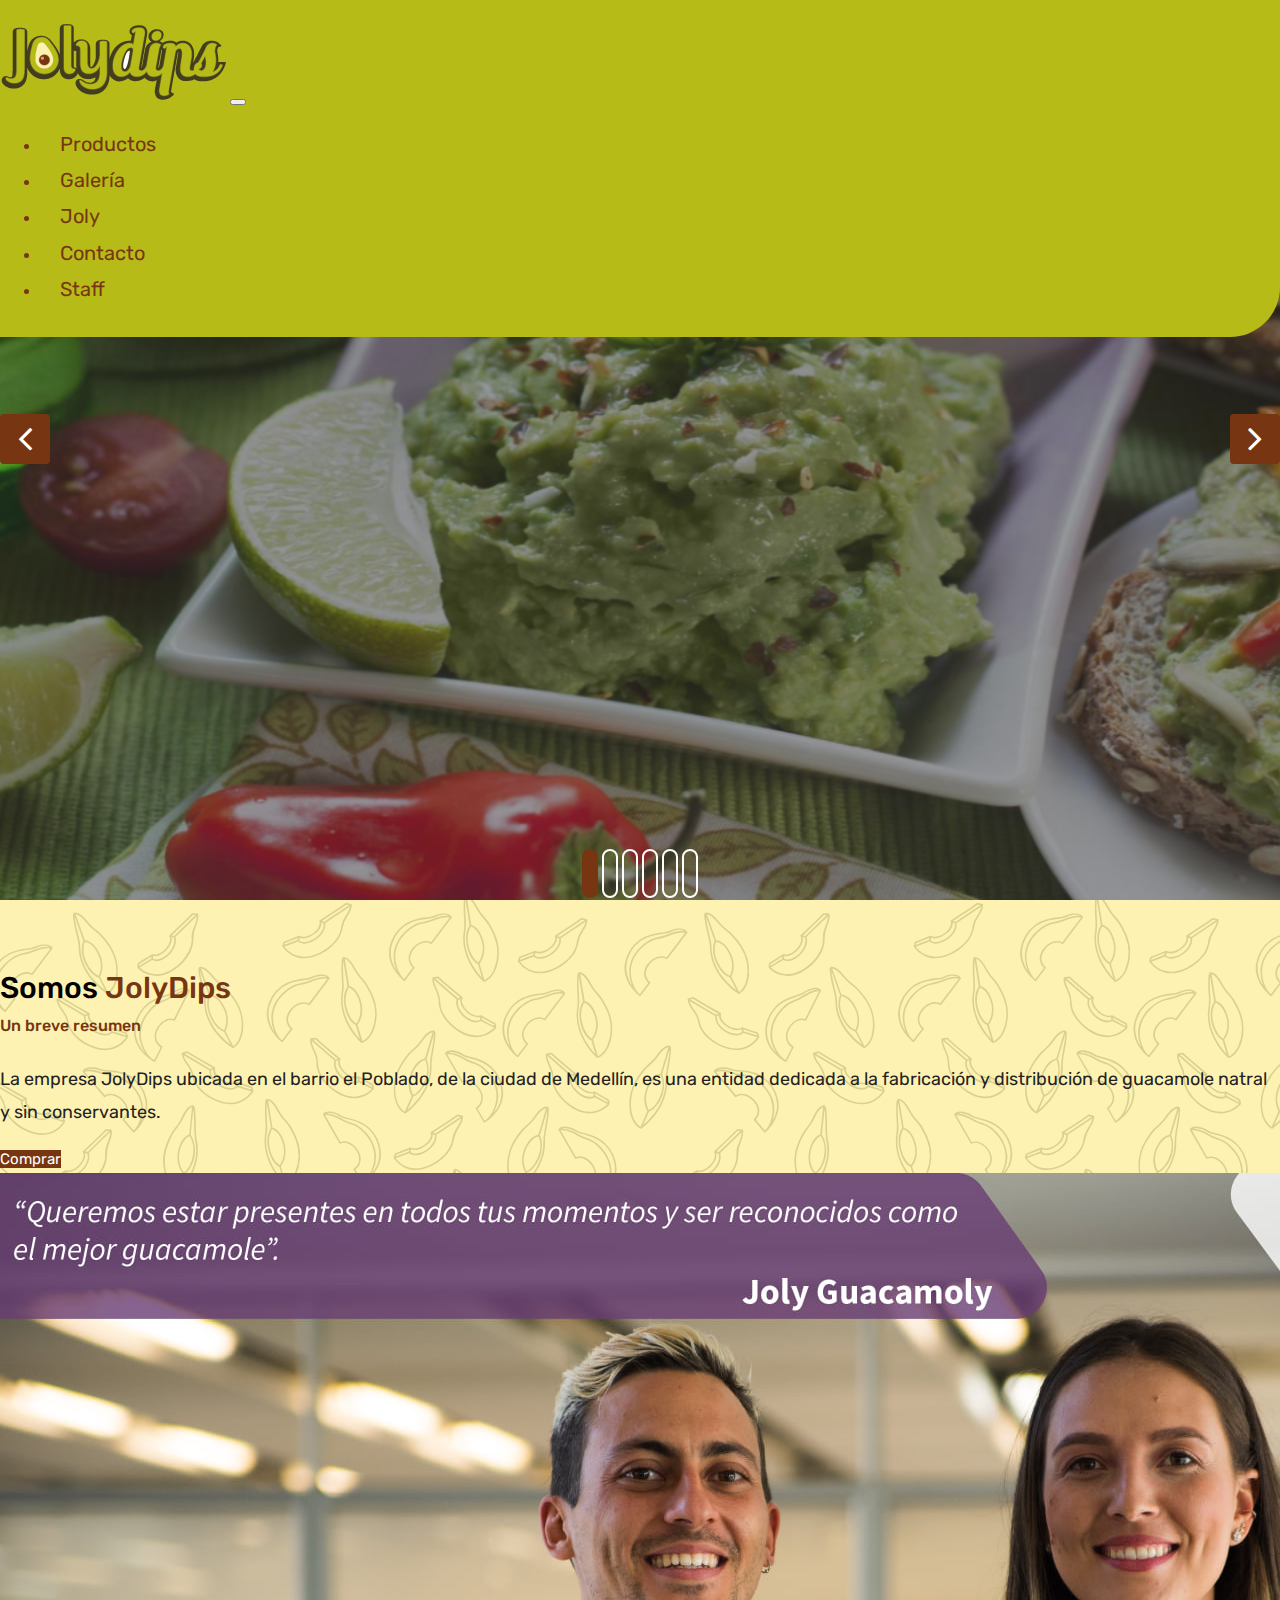
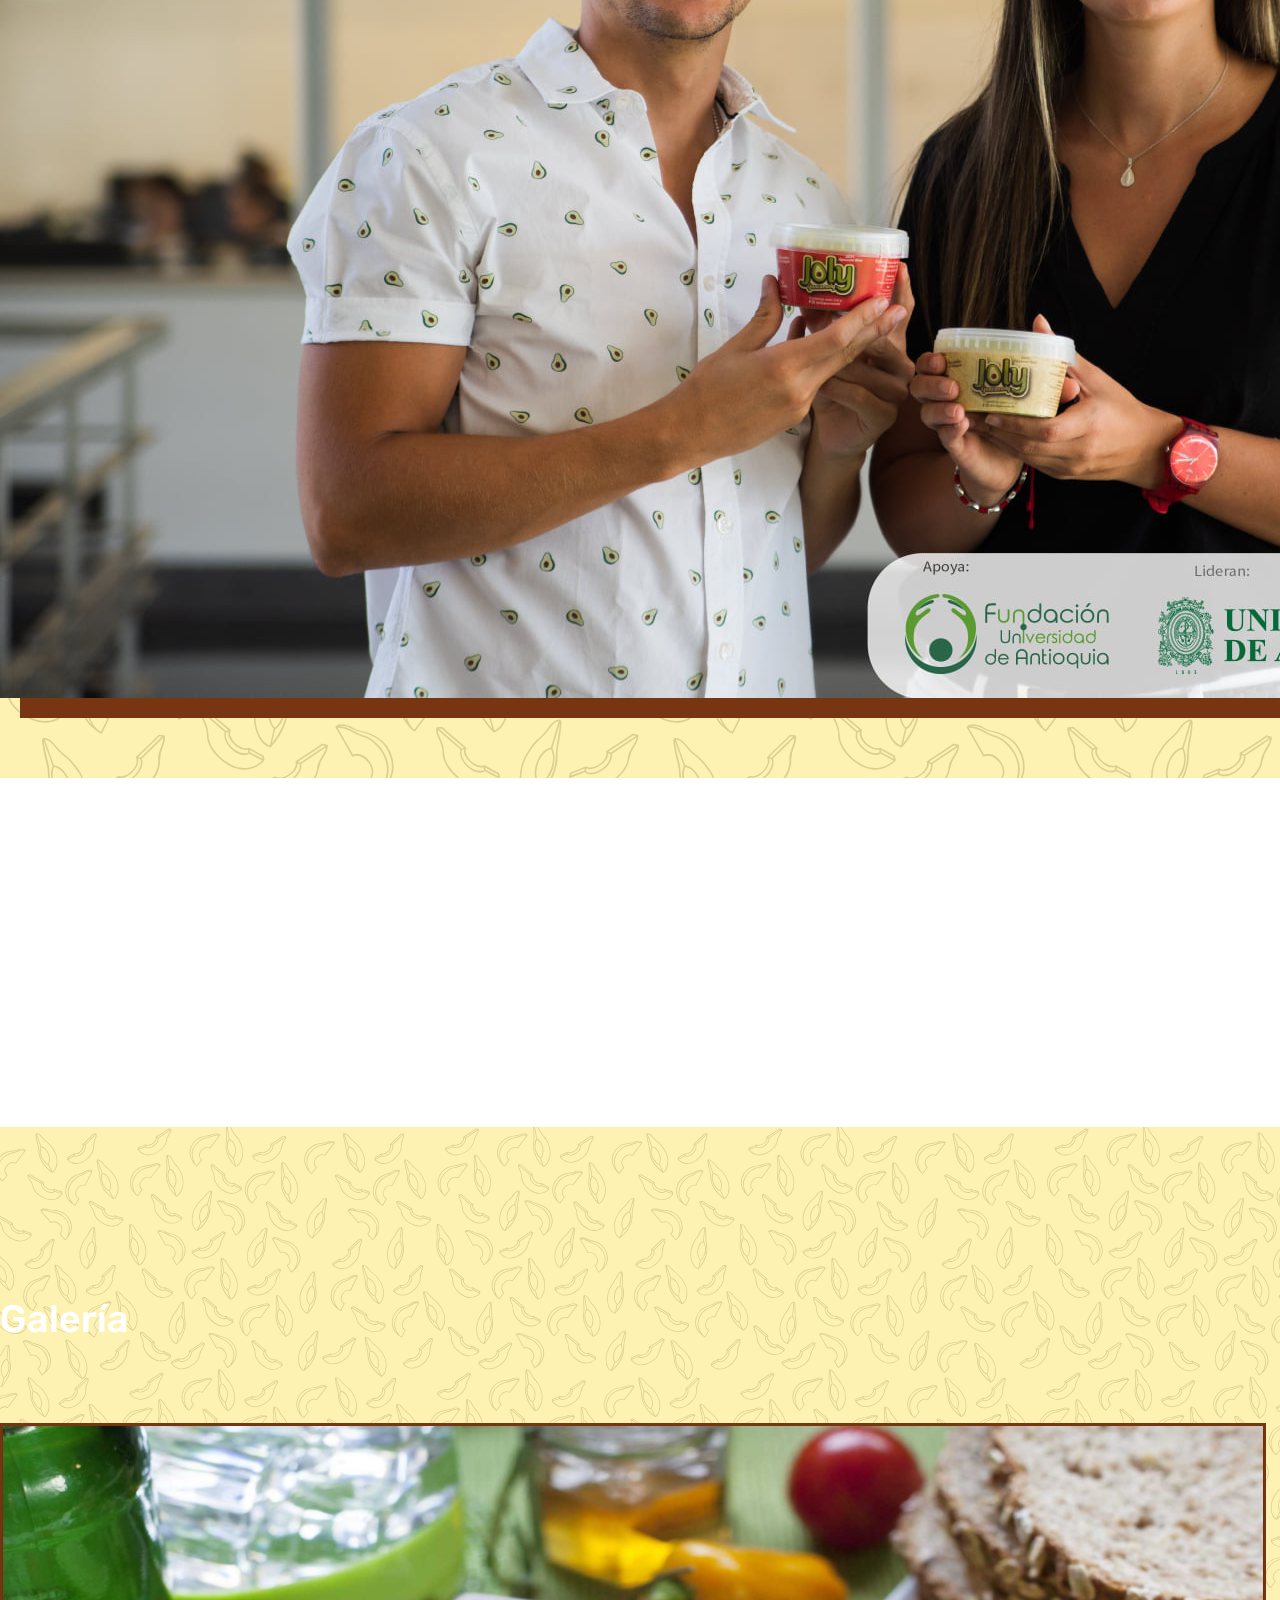
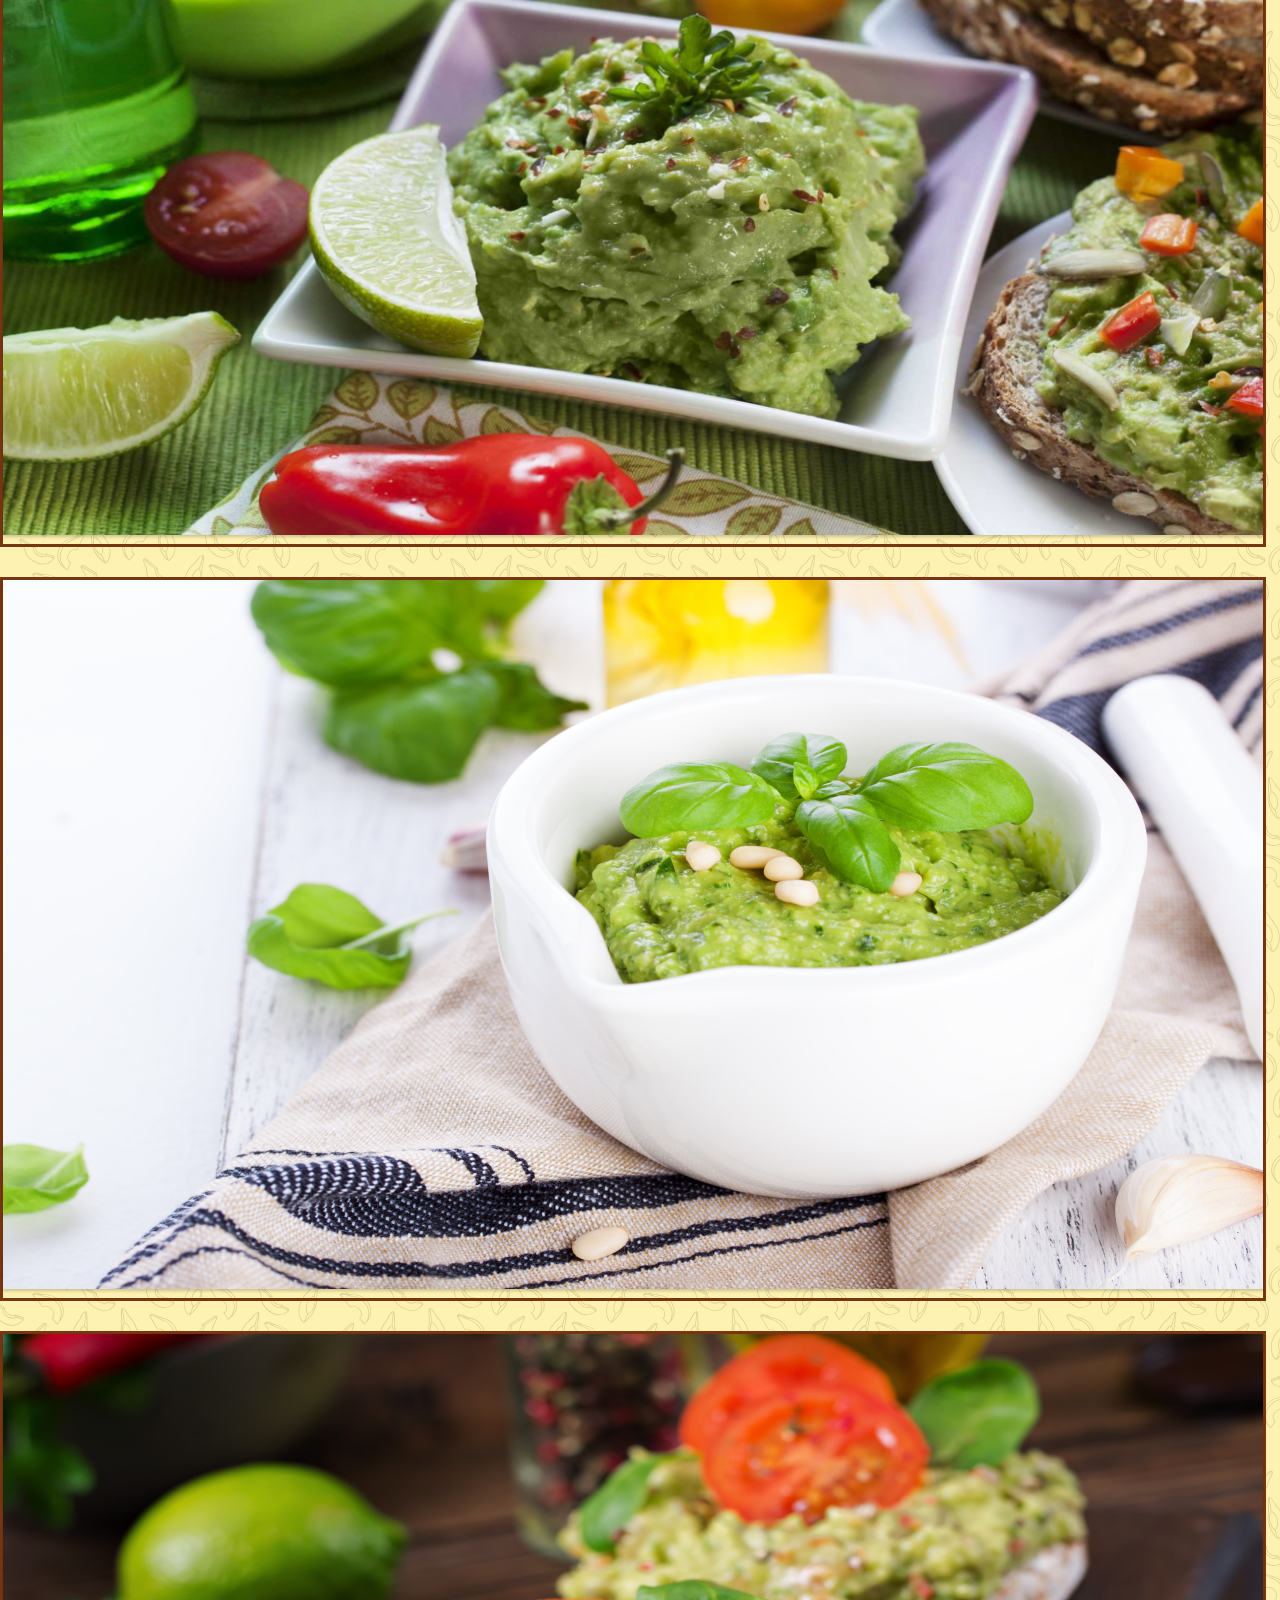
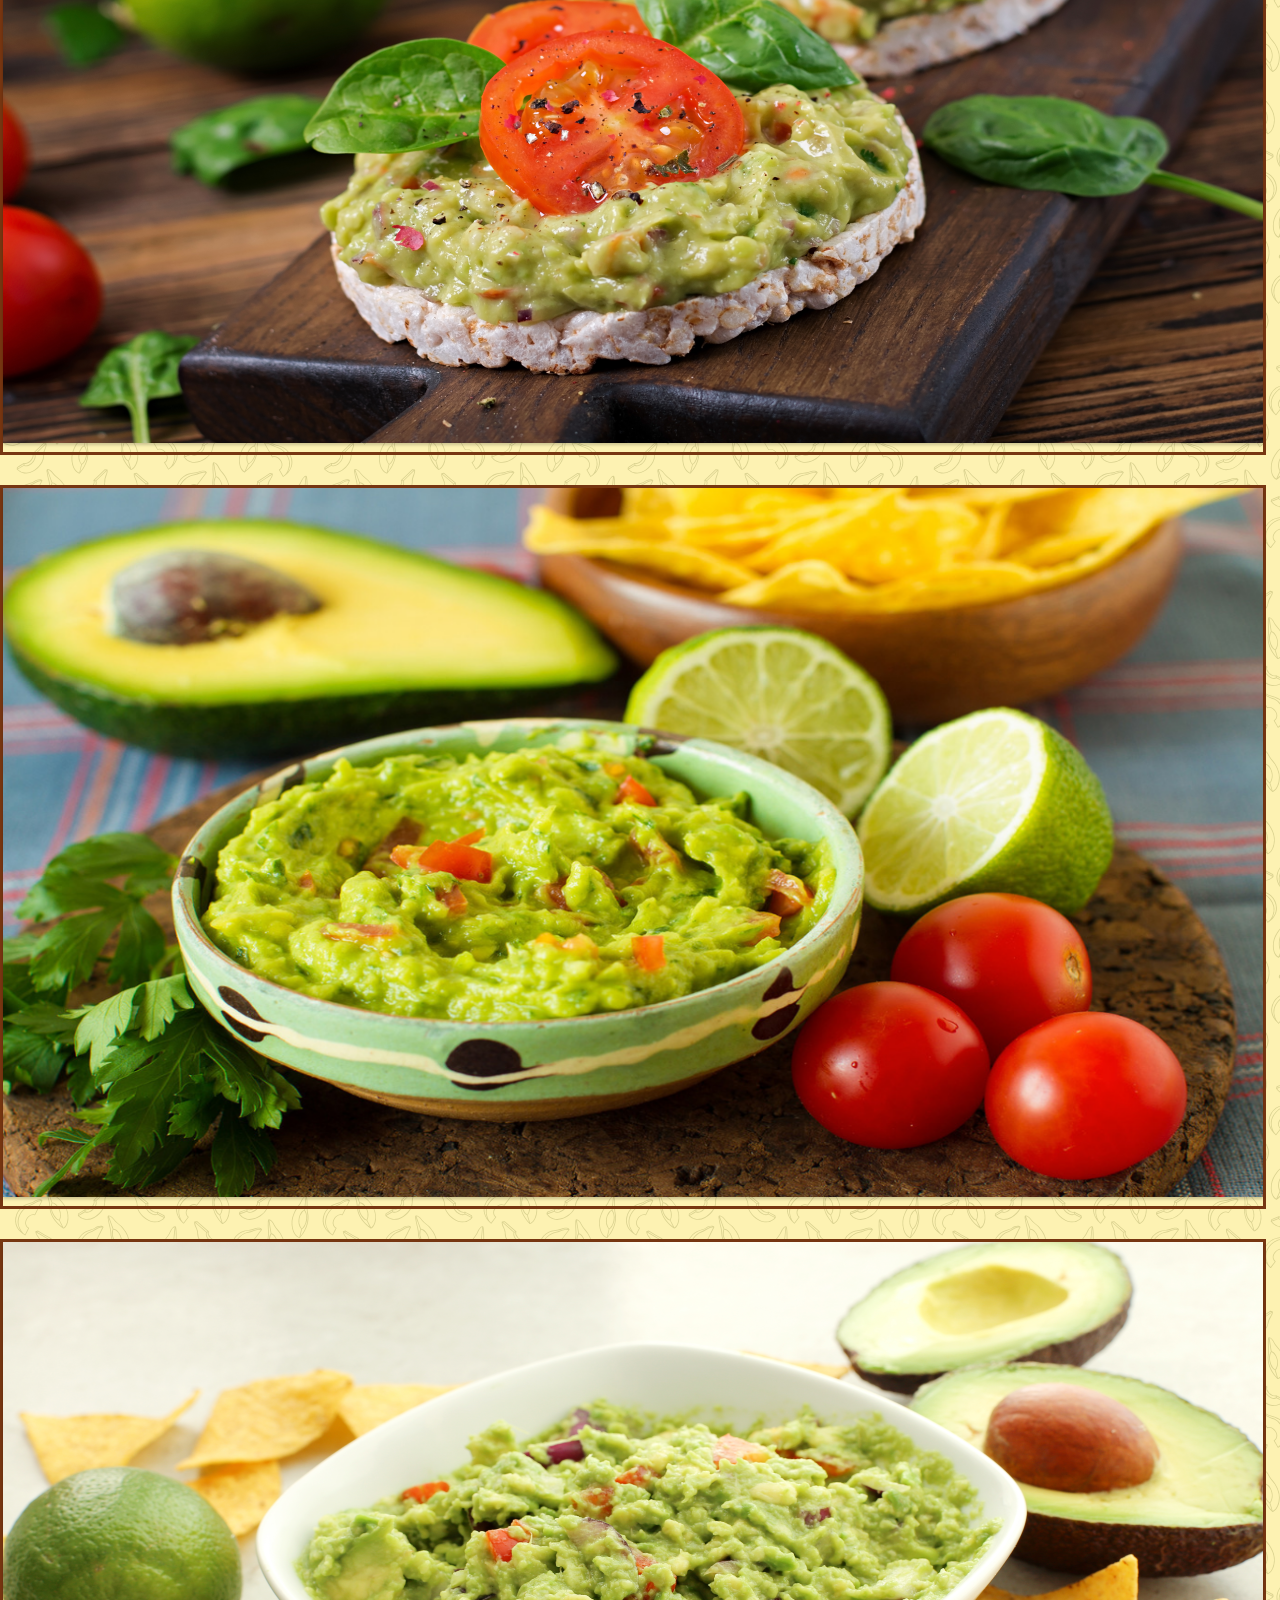
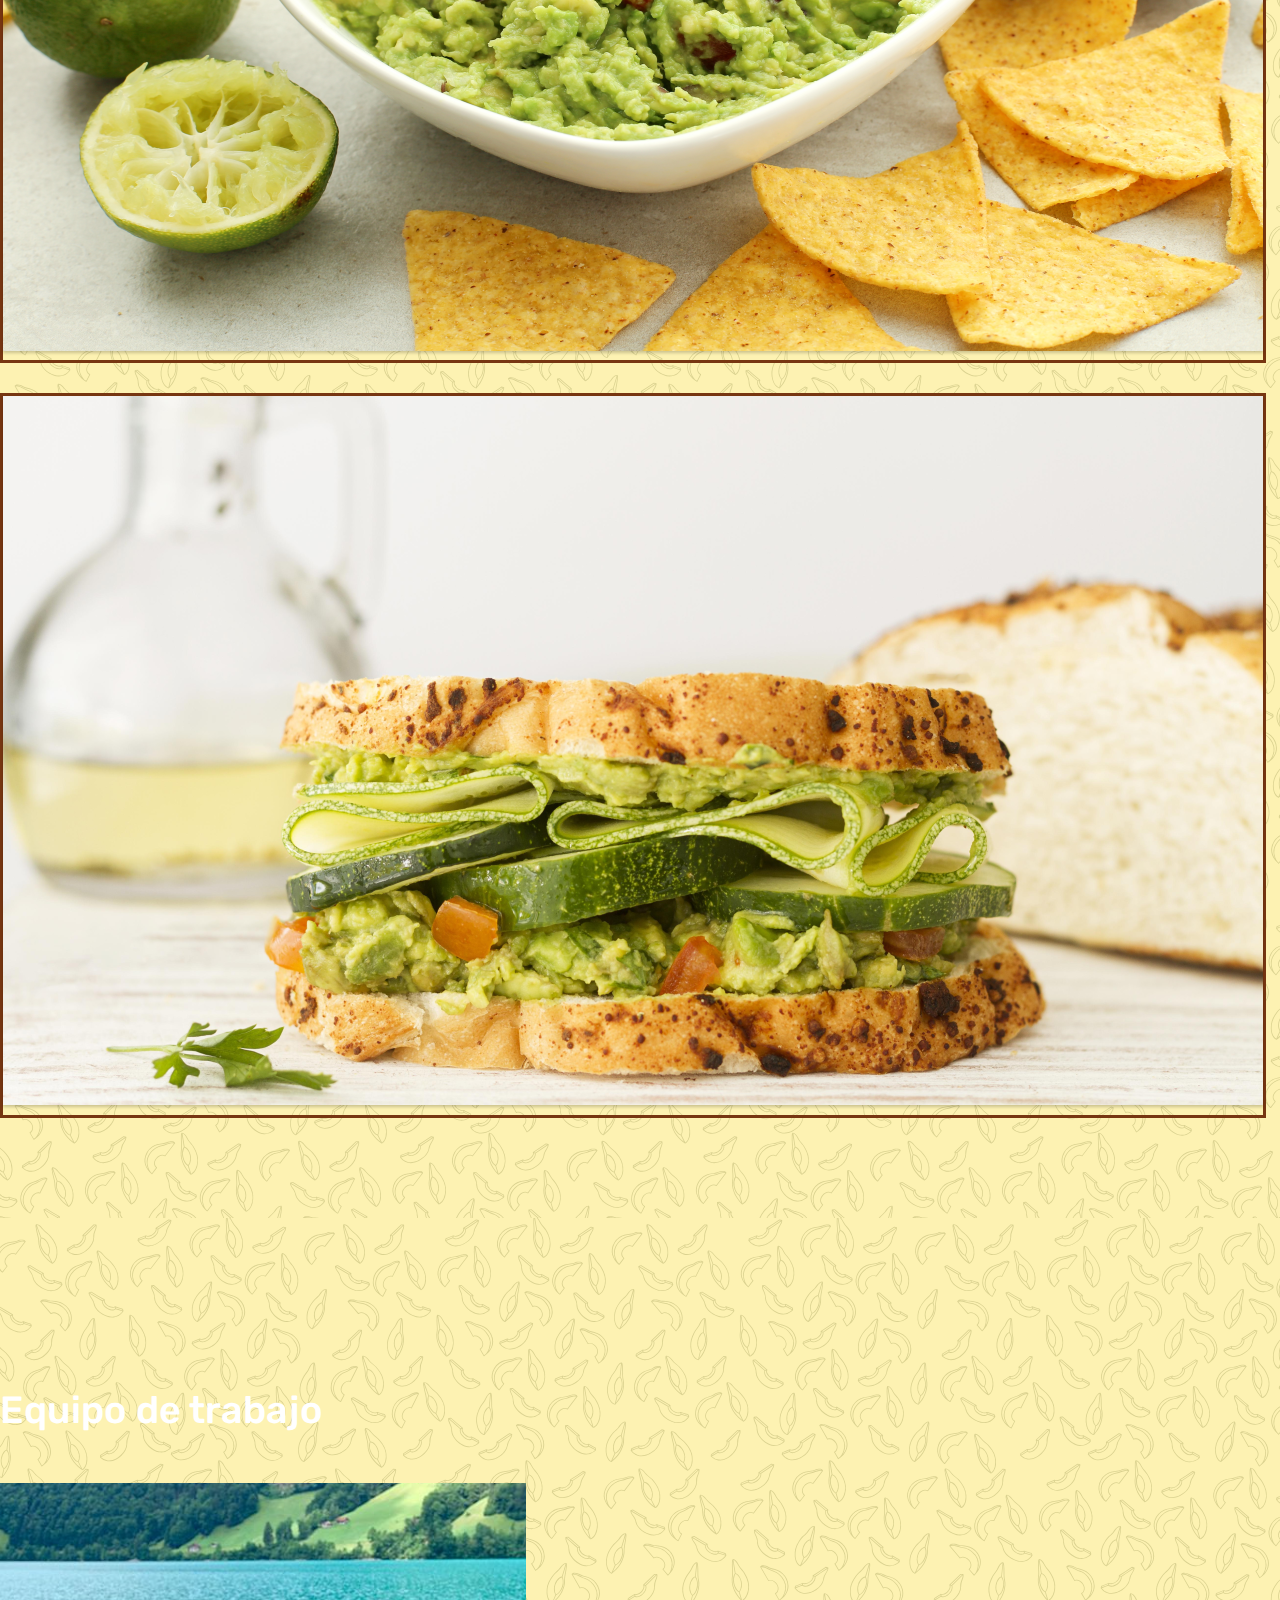
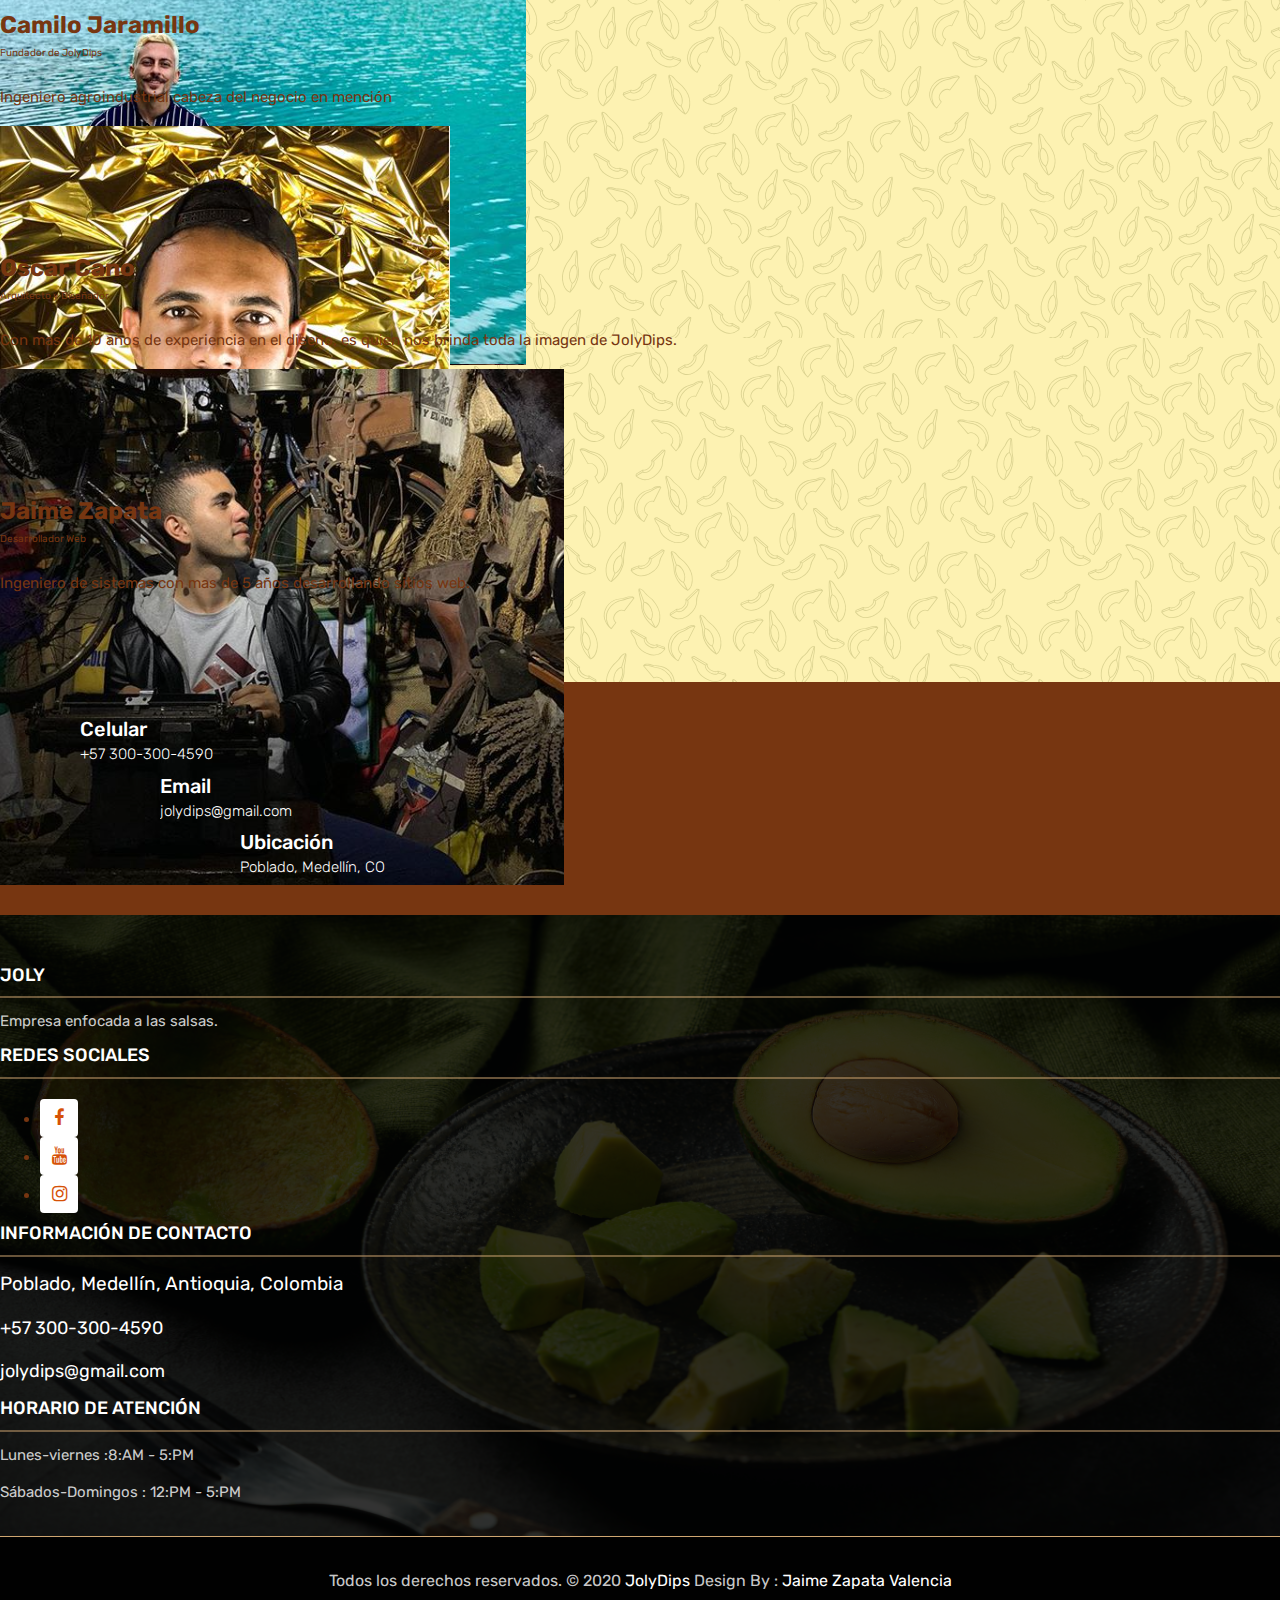
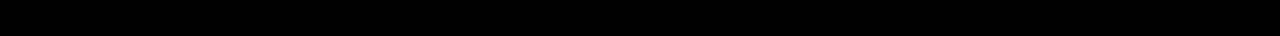
<file: index.html>
<!DOCTYPE html>
<html lang="es">

<head>
	<meta charset="utf-8">
	<meta http-equiv="X-UA-Compatible" content="IE=edge">
	<meta name="viewport" content="width=device-width, initial-scale=1">
	<title>JolyDips</title>
	<meta name="keywords" content="hass, aguacate, salsas, guacamole, humus, nachos, dips">
	<meta name="description"
		content="Prepara grandes recetas y acompañalas de guacamole y salsa hummus. Disfruta en familia y con amigos la delicia del uacamole">
	<meta name="author" content="Jaime Zapata Valencia">
	<link rel="icon" href="img/iconos/favicon.png" type="image/x-icon">
	<link rel="stylesheet" href="https://cdn.jsdelivr.net/npm/bootstrap@4.5.3/dist/css/bootstrap.min.css"
		integrity="sha384-TX8t27EcRE3e/ihU7zmQxVncDAy5uIKz4rEkgIXeMed4M0jlfIDPvg6uqKI2xXr2" crossorigin="anonymous">
	<link rel="stylesheet" href="css/style.css">

</head>

<body>
	<header class="top-navbar">
		<nav class="navbar navbar-expand-lg navbar-light bg-navbar">
			<div class="container">
				<a class="navbar-brand" href="index.html">
					<img src="img/Logo_JolyDips.png" alt="" />
				</a>
				<button class="navbar-toggler" type="button" data-toggle="collapse" data-target="#navbars-rs-food"
					aria-controls="navbars-rs-food" aria-expanded="false" aria-label="Toggle navigation">
					<span class="navbar-toggler-icon"></span>
				</button>
				<div class="collapse navbar-collapse" id="navbars-rs-food">
					<ul class="navbar-nav ml-auto text-center">
						<li class="nav-item"><a class="nav-link" href="carrito/index.html" target="_blanck">Productos</a></li>
						<li class="nav-item"><a class="nav-link" href="galeria.html">Galería</a></li>
						<li class="nav-item"><a class="nav-link" href="sobreJoly.html">Joly</a></li>
						<li class="nav-item"><a class="nav-link" href="contacto.html">Contacto</a></li>
						<li class="nav-item"><a class="nav-link" href="equipo.html">Staff</a></li>
					</ul>
				</div>
			</div>
		</nav>
	</header>



	<div id="slides" class="cover-slides">
		<ul class="slides-container">
			<li class="text-left">
				<img src="img/galeria/1.png" alt="">
				<div class="container">
					<div class="row">
						<div class="col-md-12">
							<h1 class="m-b-20 text-center"><strong>JolyDips</strong></h1>
							<p class="m-b-40 text-center">No somos una salsa</p>
						</div>
					</div>
				</div>
			</li>
			<li class="text-left">
				<img src="img/galeria/4.png" alt="">
				<div class="container">
					<div class="row">
						<div class="col-md-12">
							<h1 class="m-b-20 text-center"><strong>JolyDips</strong></h1>
							<p class="m-b-40 text-center">Cremoso, cuchareable y con trocitos de aguacate</p>
						</div>
					</div>
				</div>
			</li>
			<li class="text-left">
				<img src="img/galeria/3.png" alt="">
				<div class="container">
					<div class="row">
						<div class="col-md-12">
							<h1 class="m-b-20 text-center"><strong>JolyDips</strong></h1>
							<p class="m-b-40 text-center">Para un paladar exquisito</p>
						</div>
					</div>
				</div>
			</li>
			<li class="text-left">
				<img src="img/galeria/6.png" alt="">
				<div class="container">
			</li>
			<li class="text-left">
				<img src="img/galeria/7.png" alt="">
				<div class="container">
			</li>
			<li class="text-left">
				<img src="img/galeria/8.png" alt="">
				<div class="container">
			</li>
		</ul>
		<div class="slides-navigation">
			<a href="#" class="next"><i class="fa fa-angle-right" aria-hidden="true"></i></a>
			<a href="#" class="prev"><i class="fa fa-angle-left" aria-hidden="true"></i></a>
		</div>
	</div>


	<div class="sobre-nosotros">
		<div class="container">
			<div class="row">
				<div class="col-lg-6 col-md-6 col-sm-12 text-center">
					<div class="inner-column">
						<h1>Somos <span>JolyDips</span></h1>
						<h4>Un breve resumen</h4>
						<p>La empresa JolyDips ubicada en el barrio el Poblado, de la ciudad de Medellín, es una entidad
							dedicada a la fabricación y distribución de guacamole natral y sin conservantes. </p>
						<a class="btn btn-lg btn-circle btn-outline-new-white" href="carrito/index.html" target="_blanck">Comprar</a>
					</div>
				</div>
				<div class="col-lg-6 col-md-6 col-sm-12">
					<img src="img/Fundadores.jpg" alt="" class="img-fluid">
				</div>
			</div>
		</div>
	</div>

	<div class="imagen-box imagen-background">
		<div class="container">
			<div class="row">
				<div class="col-md-8 ml-auto mr-auto text-center">
					<p class="lead ">
						" Todo sabe mejor con JolyDips. "
					</p>
					<span class="lead">Camilo Jaramillo</span>
				</div>
			</div>
		</div>
	</div>

	<div class="gallery-box">
		<div class="container">
			<div class="all-page-title page-breadcrumb-inicio">
				<div class="container text-center">
					<div class="row">
						<div class="col-lg-12">
							<h1>Galería</h1>
						</div>
					</div>
				</div>
			</div>
			<div class="tz-gallery">
				<div class="row">
					<div class="col-sm-12 col-md-4 col-lg-4">
						<a class="lightbox" href="img/galeria/1.png">
							<img class="img-fluid" src="img/galeria/1.png" alt="Gallery Images">
						</a>
					</div>
					<div class="col-sm-6 col-md-4 col-lg-4">
						<a class="lightbox" href="img/galeria/3.png">
							<img class="img-fluid" src="img/galeria/3.png" alt="Gallery Images">
						</a>
					</div>
					<div class="col-sm-6 col-md-4 col-lg-4">
						<a class="lightbox" href="img/galeria/4.png">
							<img class="img-fluid" src="img/galeria/4.png" alt="Gallery Images">
						</a>
					</div>
					<div class="col-sm-12 col-md-4 col-lg-4">
						<a class="lightbox" href="img/galeria/5.png">
							<img class="img-fluid" src="img/galeria/5.png" alt="Gallery Images">
						</a>
					</div>
					<div class="col-sm-6 col-md-4 col-lg-4">
						<a class="lightbox" href="img/galeria/6.png">
							<img class="img-fluid" src="img/galeria/6.png" alt="Gallery Images">
						</a>
					</div>
					<div class="col-sm-6 col-md-4 col-lg-4">
						<a class="lightbox" href="img/galeria/7.png">
							<img class="img-fluid" src="img/galeria/7.png" alt="Gallery Images">
						</a>
					</div>
				</div>
			</div>
		</div>
	</div>

	<div class="customer-reviews-box">
		<div class="container">
			<div class="all-page-title page-breadcrumb-inicio">
				<div class="container text-center">
					<div class="row">
						<div class="col-lg-12">
							<h1>Equipo de trabajo</h1>
						</div>
					</div>
				</div>
			</div>
			<div class="row">
				<div class="col-md-8 mr-auto ml-auto text-center">
					<div id="reviews" class="carousel slide" data-ride="carousel">
						<div class="carousel-inner mt-4">
							<div class="carousel-item text-center active">
								<div class="img-box p-1 border rounded-circle m-auto">
									<img class="d-block w-100 rounded-circle" src="img/staff/camilo.PNG" alt="">
								</div>
								<h5 class="mt-4 mb-0"><strong class="text-warning text-uppercase">Camilo
										Jaramillo</strong></h5>
								<h6 class="text-dark m-0">Fundador de JolyDips</h6>
								<p class="m-0 pt-3">Ingeniero agroindustrial cabeza del negocio en mención</p>
							</div>
							<div class="carousel-item text-center">
								<div class="img-box p-1 border rounded-circle m-auto">
									<img class="d-block w-100 rounded-circle" src="img/staff/oscar.PNG" alt="">
								</div>
								<h5 class="mt-4 mb-0"><strong class="text-warning text-uppercase">Oscar Cano</strong>
								</h5>
								<h6 class="text-dark m-0">Arquitecto y Diseñador</h6>
								<p class="m-0 pt-3">Con mas de 10 años de experiencia en el diseño, es quien nos brinda
									toda la imagen de JolyDips.</p>
							</div>
							<div class="carousel-item text-center">
								<div class="img-box p-1 border rounded-circle m-auto">
									<img class="d-block w-100 rounded-circle" src="img/staff/jaime.PNG" alt="">
								</div>
								<h5 class="mt-4 mb-0"><strong class="text-warning text-uppercase">Jaime Zapata</strong>
								</h5>
								<h6 class="text-dark m-0">Desarrollador Web</h6>
								<p class="m-0 pt-3">Ingeniero de sistemas con mas de 5 años desarrollando sitios web.
								</p>
							</div>
						</div>
						<a class="carousel-control-prev" href="#reviews" role="button" data-slide="prev">
							<i class="fa fa-angle-left" aria-hidden="true"></i>
							<span class="sr-only">Anterior</span>
						</a>
						<a class="carousel-control-next" href="#reviews" role="button" data-slide="next">
							<i class="fa fa-angle-right" aria-hidden="true"></i>
							<span class="sr-only">Siguiente</span>
						</a>
					</div>
				</div>
			</div>
		</div>
	</div>

	<div class="contact-imfo-box">
		<div class="container">
			<div class="row">
				<div class="col-md-4">
					<i class="fa fa-volume-control-phone"></i>
					<div class="overflow-hidden">
						<h4>Celular</h4>
						<p class="lead">
							+57 300-300-4590
						</p>
					</div>
				</div>
				<div class="col-md-4">
					<i class="fa fa-envelope"></i>
					<div class="overflow-hidden">
						<h4>Email</h4>
						<p class="lead">
							jolydips@gmail.com
						</p>
					</div>
				</div>
				<div class="col-md-4">
					<i class="fa fa-map-marker"></i>
					<div class="overflow-hidden">
						<h4>Ubicación</h4>
						<p class="lead">
							Poblado, Medellín, CO
						</p>
					</div>
				</div>
			</div>
		</div>
	</div>

	<footer class="footer-area bg-f">
		<div class="container">
			<div class="row">
				<div class="col-lg-3 col-md-6">
					<h3>Joly</h3>
					<p>Empresa enfocada a las salsas.</p>
				</div>
				<div class="col-lg-3 col-md-6">
					<h3>Redes sociales</h3>
					<ul class="list-inline f-social">
						<li class="list-inline-item"><a href="#"><i class="fa fa-facebook" aria-hidden="true"></i></a>
						</li>
						<li class="list-inline-item"><a href="#"><i class="fa fa-youtube" aria-hidden="true"></i></a>
						</li>
						<li class="list-inline-item"><a href="#"><i class="fa fa-instagram" aria-hidden="true"></i></a>
						</li>
					</ul>
				</div>
				<div class="col-lg-3 col-md-6">
					<h3>Información de contacto</h3>
					<p class="lead">Poblado, Medellín, Antioquia, Colombia</p>
					<p class="lead"><a href="#">+57 300-300-4590</a></p>
					<p><a href="#"> jolydips@gmail.com</a></p>
				</div>
				<div class="col-lg-3 col-md-6">
					<h3>Horario de Atención</h3>
					<p><span class="text-color">Lunes-viernes :</span>8:AM - 5:PM</p>
					<p><span class="text-color">Sábados-Domingos :</span> 12:PM - 5:PM</p>
				</div>
			</div>
		</div>

		<div class="copyright">
			<div class="container">
				<div class="row">
					<div class="col-lg-12">
						<p class="company-name">Todos los derechos reservados. &copy; 2020 <a href="#">JolyDips</a>
							Design By :
							<a href="https://jzapval.github.io/jaimezapata.github.io/" target="_blanck">Jaime Zapata
								Valencia</a></p>
					</div>
				</div>
			</div>
		</div>

	</footer>

	<a href="#" id="back-to-top" title="Back to top" style="display: none;"><i class="fa fa-paper-plane-o"
			aria-hidden="true"></i></a>

	<script src="js/jquery-3.2.1.min.js"></script>
	<script src="js/bootstrap.min.js"></script>
	<script src="js/jquery.superslides.min.js"></script>
	<script src="js/images-loded.min.js"></script>
	<script src="js/baguetteBox.min.js"></script>
	<script src="js/custom.js"></script>
</body>

</html>
</file>
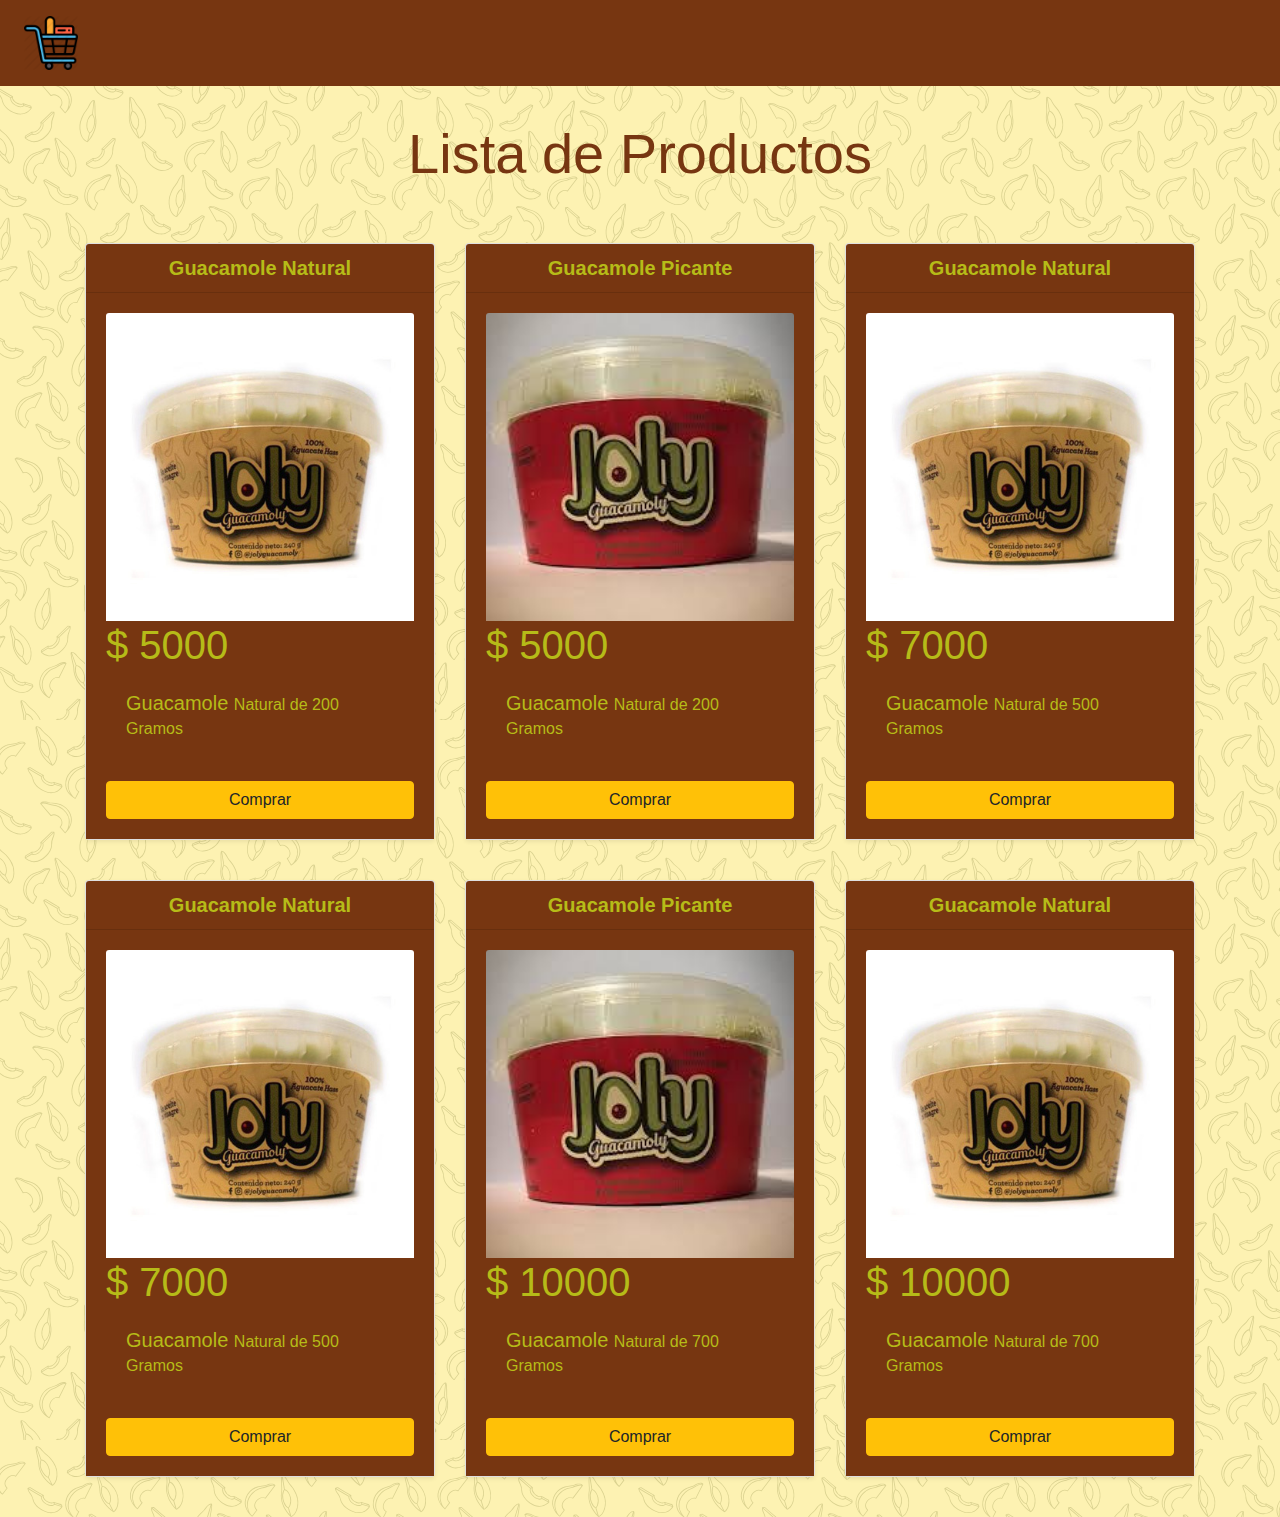
<file: carrito/index.html>
<!DOCTYPE html>
<html lang="en">

<head>
    <meta charset="UTF-8">
    <meta name="viewport"
        content="width=device-width, user-scalable=no, initial-scale=1.0, maximum-scale=1.0, minimum-scale=1.0">
    <link rel="stylesheet" href="css/bootstrap.min.css">
    <script src="js/popper.min.js"></script>
    <link rel="stylesheet" href="https://use.fontawesome.com/releases/v5.6.3/css/all.css"
        integrity="sha384-UHRtZLI+pbxtHCWp1t77Bi1L4ZtiqrqD80Kn4Z8NTSRyMA2Fd33n5dQ8lWUE00s/" crossorigin="anonymous">
    <link rel="stylesheet" href="css/sweetalert2.min.css">
    <link rel="stylesheet" href="css/stylecarrito.css">
    <link rel="icon" href="img/Iconos/favicon.png" type="image/x-icon">
    <title>Carrito de Compras</title>
</head>

<body>
    <header>
        <div class="container">
            <div class="row align-items-stretch justify-content-between">
                <nav class="navbar navbar-expand-md navbar-dark fixed-top fondoCafe">
                    <button class="navbar-toggler" type="button" data-toggle="collapse" data-target="#navbarCollapse"
                        aria-controls="navbarCollapse" aria-expanded="false" aria-label="Toggle navigation">
                        <span class="navbar-toggler-icon"></span>
                    </button>
                    <div class="collapse navbar-collapse" id="navbarCollapse">
                        <ul class="navbar-nav mr-auto">
                            <li class="nav-item dropdown">
                                <img src="img/Iconos/cart.jpeg" class="nav-link dropdown-toggle img-fluid" height="70px"
                                    width="70px" href="#" id="dropdown01" data-toggle="dropdown" aria-haspopup="true"
                                    aria-expanded="false">
                                </img>
                                <div id="carrito" class="dropdown-menu" aria-labelledby="navbarCollapse">
                                    <input type="submit" value="Vaciar Carrito" id="vaciar-carrito"
                                        class="btn btn-primary form-control fondoCafe">
                                    <input type="submit" value="Realizar Compra" id="procesar-pedido"
                                        class="btn fondoVerde form-control colorVerde text-white">
                                    <table id="lista-carrito" class="table" style="width: 500px;">
                                        <thead>
                                            <tr>
                                                <th>Imagen</th>
                                                <th>Nombre</th>
                                                <th>Precio</th>
                                                <th></th>
                                            </tr>
                                        </thead>
                                        <tbody></tbody>
                                    </table>
                                </div>
                            </li>
                        </ul>
                    </div>
                </nav>
            </div>
        </div>
    </header>

    <main>
        <div class="pricing-header px-3 py-3 pt-md-5 pb-md-4 my-4 mx-auto text-center mt-5">
            <h1 class="display-4 mt-4 colorCafe">Lista de Productos</h1>
        </div>

        <div class="container" id="lista-productos">

            <div class="card-deck mb-3">

                <div class="card mb-4 shadow-sm">
                    <div class="card-header fondoCafe text-center">
                        <h4 class="my-0 font-weight-bold colorVerde">Guacamole Natural</h4>
                    </div>
                    <div class="card-body fondoCafe">
                        <img src="img/Productos/JolyNatural.png" class="card-img-top">
                        <h1 class="card-title pricing-card-title precio">$ <span class="precio">5000</span></h1>
                        <div class="info-card">
                            <h4>Guacamole <span>Natural de 200 Gramos</span></h4>
                        </div>
                        <ul class="list-unstyled mt-3 mb-4">
                            <!-- <img class="img-fluid" src="img/Img/tabla.png" alt="" style="width: 500px;"> -->
                        </ul>
                        <a href="" class="btn btn-block btn-warning agregar-carrito" data-id="1">Comprar</a>
                    </div>
                </div>

                <div class="card mb-4 shadow-sm">
                    <div class="card-header fondoCafe text-center">
                        <h4 class="my-0 font-weight-bold colorVerde">Guacamole Picante </h4>
                    </div>
                    <div class="card-body fondoCafe">
                        <img src="img/Productos/JolyPicante.jpg" class="card-img-top">
                        <h1 class="card-title pricing-card-title precio">$ <span class="precio">5000</span></h1>
                        <div class="info-card">
                            <h4>Guacamole <span>Natural de 200 Gramos</span></h4>
                        </div>

                        <ul class="list-unstyled mt-3 mb-4">
                            <!-- <img class="img-fluid" src="img/Img/tabla.png" alt="" style="width: 500px;"> -->
                        </ul>
                        <a href="" class="btn btn-block btn-warning agregar-carrito" data-id="2">Comprar</a>
                    </div>
                </div>

                <div class="card mb-4 shadow-sm">
                    <div class="card-header fondoCafe text-center">
                        <h4 class="my-0 font-weight-bold colorVerde">Guacamole Natural</h4>
                    </div>
                    <div class="card-body fondoCafe">
                        <img src="img/Productos/JolyNatural.png" class="card-img-top">
                        <h1 class="card-title pricing-card-title precio">$ <span class="precio">7000</span></h1>
                        <div class="info-card">
                            <h4>Guacamole <span>Natural de 500 Gramos</span></h4>
                        </div>

                        <ul class="list-unstyled mt-3 mb-4">
                            <!-- <img class="img-fluid" src="img/Img/tabla.png" alt="" style="width: 500px;"> -->
                        </ul>
                        <a href="" class="btn btn-block btn-warning agregar-carrito" data-id="3">Comprar</a>
                    </div>
                </div>
            </div>
            <div class="card-deck mb-3">

                <div class="card mb-4 shadow-sm">
                    <div class="card-header fondoCafe text-center">
                        <h4 class="my-0 font-weight-bold colorVerde">Guacamole Natural</h4>
                    </div>
                    <div class="card-body fondoCafe">
                        <img src="img/Productos/JolyNatural.png" class="card-img-top">
                        <h1 class="card-title pricing-card-title precio">$ <span class="precio">7000</span></h1>
                        <div class="info-card">
                            <h4>Guacamole <span>Natural de 500 Gramos</span></h4>
                        </div>
                        <ul class="list-unstyled mt-3 mb-4">
                            <!-- <img class="img-fluid" src="img/Img/tabla.png" alt="" style="width: 500px;"> -->
                        </ul>
                        <a href="" class="btn btn-block btn-warning agregar-carrito" data-id="4">Comprar</a>
                    </div>
                </div>

                <div class="card mb-4 shadow-sm">
                    <div class="card-header fondoCafe text-center">
                        <h4 class="my-0 font-weight-bold colorVerde">Guacamole Picante </h4>
                    </div>
                    <div class="card-body fondoCafe">
                        <img src="img/Productos/JolyPicante.jpg" class="card-img-top">
                        <h1 class="card-title pricing-card-title precio">$ <span class="precio">10000</span></h1>
                        <div class="info-card">
                            <h4>Guacamole <span>Natural de 700 Gramos</span></h4>
                        </div>
                        <ul class="list-unstyled mt-3 mb-4">
                            <!-- <img class="img-fluid" src="img/Img/tabla.png" alt="" style="width: 500px;"> -->
                        </ul>
                        <a href="" class="btn btn-block btn-warning agregar-carrito" data-id="5">Comprar</a>
                    </div>
                </div>

                <div class="card mb-4 shadow-sm">
                    <div class="card-header fondoCafe text-center">
                        <h4 class="my-0 font-weight-bold colorVerde">Guacamole Natural</h4>
                    </div>
                    <div class="card-body fondoCafe">
                        <img src="img/Productos/JolyNatural.png" class="card-img-top">
                        <h1 class="card-title pricing-card-title precio">$ <span class="precio">10000</span></h1>
                        <div class="info-card">
                            <h4>Guacamole <span>Natural de 700 Gramos</span></h4>
                        </div>

                        <ul class="list-unstyled mt-3 mb-4">
                            <!-- <img class="img-fluid" src="img/Img/tabla.png" alt="" style="width: 500px;"> -->
                        </ul>
                        <a href="" class="btn btn-block btn-warning agregar-carrito" data-id="6">Comprar</a>
                    </div>
                </div>
            </div>
    </main>

    <script src="js/jquery-3.4.1.min.js"></script>
    <script src="js/bootstrap.min.js"></script>
    <script src="js/sweetalert2.min.js"></script>
    <script src="js/carrito.js"></script>
    <script src="js/pedido.js"></script>

</body>

</html>
</file>
<file: css/style.css>
@charset "UTF-8";
/*------------------------------------------------------------------
    IMPORT FONTS
-------------------------------------------------------------------*/
@import url("https://fonts.googleapis.com/css?family=Rubik:300,400,500,700,900");
/*------------------------------------------------------------------
    Estilos
-------------------------------------------------------------------*/
@import url(animate.css);
@import url(font-awesome.min.css);
@import url(baguetteBox.min.css);
#slides {
  position: relative;
}

#slides .slides-container {
  display: none;
}

#slides .scrollable {
  *zoom: 1;
  position: relative;
  top: 0;
  left: 0;
  overflow-y: auto;
  -webkit-overflow-scrolling: touch;
  height: 100%;
}

#slides .scrollable:after {
  content: "";
  display: table;
  clear: both;
}

.slides-navigation {
  margin: 0 auto;
  position: absolute;
  z-index: 3;
  top: 46%;
  width: 100%;
}

.slides-navigation a {
  position: absolute;
  display: block;
}

.slides-navigation a.prev {
  left: 0;
}

.slides-navigation a.next {
  right: 0;
}

.slides-pagination {
  position: absolute;
  z-index: 3;
  bottom: 0;
  text-align: center;
  width: 100%;
}

.slides-pagination a {
  border: 2px solid #222;
  border-radius: 15px;
  width: 12px;
  height: 45px;
  display: -moz-inline-stack;
  display: inline-block;
  vertical-align: middle;
  *vertical-align: auto;
  zoom: 1;
  *display: inline;
  margin: 2px;
  overflow: hidden;
  text-indent: -99999px;
}

.slides-pagination a.current {
  background: #222;
}

@media only screen and (min-width: 992px) and (max-width: 1180px) {
  .footer-area h3 {
    font-size: 18px;
  }
}
@media (min-width: 768px) and (max-width: 991px) {
  .navbar-light .navbar-brand {
    margin-left: 15px;
  }

  .navbar-light .navbar-toggler {
    margin-right: 15px;
    border-radius: 0px;
  }

  .navbar-expand-lg .navbar-nav .dropdown-menu {
    box-shadow: none;
  }

  .carousel-control-prev {
    left: -60px;
  }

  .carousel-control-next {
    right: -60px;
  }

  .why-text h4 {
    font-size: 18px;
  }

  .why-text p {
    margin: 0px;
  }
}
/* mobile or only mobile */
@media (max-width: 767px) {
  .navbar-light .navbar-brand {
    margin-left: 15px;
  }

  .navbar-light .navbar-toggler {
    margin-right: 15px;
    border-radius: 0px;
  }

  .navbar-expand-lg .navbar-nav .dropdown-menu {
    box-shadow: none;
  }

  .cover-slides h1 {
    font-size: 22px;
  }

  .cover-slides p {
    font-size: 14px;
  }

  .slides-navigation a {
    height: 42px;
    width: 38px;
    line-height: 33px;
  }

  .inner-column {
    margin-top: 15px;
  }

  .inner-column h1 {
    font-size: 22px;
  }

  .filter-button-group {
    margin: 10px 0px;
  }

  .contact-imfo-box .col-md-4 {
    margin-bottom: 15px;
  }

  .carousel-control-prev {
    left: 0px;
  }

  .carousel-control-next {
    right: 0px;
  }

  .blog-box-inner .blog-detail {
    overflow: hidden;
  }

  .blog-sidebar {
    margin-top: 50px;
  }

  .top-navbar .navbar {
    border-radius: 0px 0px 50px 50px;
  }
}
@media only screen and (min-width: 280px) and (max-width: 599px) {
  .why-text p {
    margin-bottom: 0px;
    margin-top: 0px;
  }

  .inner-column {
    margin-bottom: 30px;
  }

  .inner-menu-box .nav-pills .nav-link {
    font-size: 12px;
    padding: 5px;
  }
}
/*------------------------------------------------------------------
    Universales
-------------------------------------------------------------------*/
body {
  color: #773611ff;
  font-size: 15px;
  font-family: "Rubik", sans-serif;
  line-height: 1.80857;
}

a {
  color: #773611ff;
  text-decoration: none !important;
  outline: none !important;
  -webkit-transition: all 0.3s ease-in-out;
  -moz-transition: all 0.3s ease-in-out;
  -ms-transition: all 0.3s ease-in-out;
  -o-transition: all 0.3s ease-in-out;
  transition: all 0.3s ease-in-out;
}

h1,
h2,
h3,
h4,
h5,
h6 {
  letter-spacing: 0;
  font-weight: normal;
  position: relative;
  padding: 0 0 10px 0;
  font-weight: normal;
  line-height: 120% !important;
  color: #773611ff;
  margin: 0;
}

h1 a:hover,
h2 a:hover,
h3 a:hover,
h4 a:hover,
h5 a:hover,
h6 a:hover {
  opacity: 0.8;
}

/*------------------------------------------------------------------
    Header
-------------------------------------------------------------------*/
.top-navbar {
  position: relative;
  z-index: 10;
}

.bg-navbar {
  background-color: #b6bb18ff;
}

.top-navbar .navbar {
  padding: 15px 0px;
  position: fixed;
  width: 100%;
  border-radius: 0px 0px 50px 0px;
  transition: height 0.3s ease-out, background 0.3s ease-out, box-shadow 0.3s ease-out;
  -webkit-transform: translate3d(0, 0, 0);
  transform: translate3d(0, 0, 0);
}

.top-navbar .navbar-nav .nav-link {
  color: #773611ff;
  font-size: 20px;
  padding: 10px 20px;
  border-radius: 4px;
}

.top-navbar.navbar-nav .nav-item .nav-link:hover {
  background: #773611ff;
  color: white;
}

.top-navbar.navbar-nav .nav-item.active .nav-link {
  background: #773611ff;
  color: white;
  border-radius: 4px;
}

.navbar-expand-lg .navbar-nav .dropdown-menu {
  border: none;
  border-radius: 0px;
  padding: 10px;
  box-shadow: 2px 5px 6px rgba(0, 0, 0, 0.5);
}

.navbar-expand-lg .navbar-nav .dropdown-menu a {
  padding: 10px 10px;
  text-transform: uppercase;
}

.navbar-expand-lg .navbar-nav .dropdown-menu a.dropdown-item:hover {
  background: #773611ff;
  color: white;
}

.navbar-toggler:hover {
  background: #773611ff;
}

/*------------------------------------------------------------------
    Slider
-------------------------------------------------------------------*/
.cover-slides {
  height: 100vh;
}

.slides-navigation a {
  background: #773611ff;
  position: absolute;
  height: 50px;
  width: 50px;
  top: 50%;
  font-size: 20px;
  display: block;
  color: white;
  border-radius: 4px;
  line-height: 63px;
  text-align: center;
  transition: all 0.3s ease-in-out;
}

.slides-navigation a i {
  font-size: 40px;
}

.slides-navigation a:hover {
  background: #010101;
}

.cover-slides .container {
  height: 100%;
  position: relative;
  z-index: 2;
}

.cover-slides .container > .row {
  -webkit-box-align: center;
  -ms-flex-align: center;
  align-items: center;
}

.cover-slides .container > .row {
  height: 100%;
}

.btn-outline-new-white {
  color: white;
  background-color: #773611ff;
  background-image: none;
  border-color: #773611ff;
}

.btn-outline-new-white:hover {
  color: white;
  background-color: #333333;
  border-color: #333333;
}

.fondo-background {
  background: #333;
  position: absolute;
  height: 100%;
  width: 100%;
  left: 0;
  top: 0;
  opacity: 0.5;
}

.cover-slides h1 {
  font-family: "Rubik", sans-serif;
  font-weight: 500;
  font-size: 64px;
  color: white;
}

.cover-slides p {
  font-size: 18px;
  color: white;
}

.slides-pagination a {
  border: 2px solid white;
}

.slides-pagination a.current {
  background: #773611ff;
  border: 2px solid #773611ff;
}

/*------------------------------------------------------------------
    Acerca de nosotros
-------------------------------------------------------------------*/
.sobre-nosotros {
  padding: 70px 0px;
  background-image: url(../img/fondo.svg);
  background-size: cover;
}

.sobre-nosotros .img-fluid {
  box-shadow: 20px 20px 0px #773611ff;
}

.inner-column {
  text-align: left;
}

.inner-column h1 {
  font-family: "Rubik", sans-serif;
  font-size: 30px;
  color: #010101;
  font-weight: 500;
}

.inner-column h1 span {
  color: #773611ff;
}

.inner-column h4 {
  font-size: 16px;
  font-weight: 500;
}

.inner-column p {
  font-size: 18px;
  color: #222222;
}

/*------------------------------------------------------------------
    BackGrownd
-------------------------------------------------------------------*/
.imagen-background {
  background-image: url(../img/galeria/8.png);
  background-size: cover;
  padding: 100px 0;
  background-attachment: fixed;
  background-position: center center;
  position: relative;
}

.imagen-background p {
  font-size: 35px;
  font-weight: 300;
  line-height: 44px;
  color: white;
  font-family: "Rubik", sans-serif;
  margin-bottom: 20px;
}

.imagen-background span {
  color: white;
  font-size: 28px;
  font-weight: 600;
}

/*------------------------------------------------------------------
    Menu
-------------------------------------------------------------------*/
.menu-box {
  padding: 70px 0px;
  background-image: url(../img/fondo.svg);
}

.heading-title {
  margin-bottom: 50px;
}

.heading-title h2 {
  color: #010101;
  font-size: 28px;
  font-family: "Rubik", sans-serif;
  font-weight: 500;
}

.heading-title p {
  font-size: 18px;
  font-weight: 200;
  margin: 0px;
}

.inner-menu-box .nav-pills .nav-link.active {
  background: #773611ff;
}

.inner-menu-box .nav-pills .nav-link {
  font-size: 18px;
}

.inner-menu-box .nav-pills .nav-link:hover {
  background: #773611ff;
  color: white;
}

.gallery-single {
  margin-bottom: 30px;
  position: relative;
  overflow: hidden;
  -webkit-box-shadow: 0 0 10px #ccc;
  box-shadow: 0 0 10px #ccc;
}

.producto {
  position: absolute;
  left: 0;
  bottom: -100%;
  right: 0;
  height: 100%;
  background: rgba(207, 166, 113, 0.9);
  padding: 12px 12px;
  -webkit-transition: all 0.3s ease;
  transition: all 0.3s ease;
}

.producto h4 {
  color: white;
  font-size: 16px;
  font-weight: 500;
  font-family: "Rubik", sans-serif;
}

.producto p {
  color: white;
  font-size: 13px;
  border-bottom: 1px dashed #010101;
  margin: 0px;
  padding-bottom: 15px;
  margin-top: 0px;
  margin-bottom: 15px;
}

.producto h5 {
  font-size: 18px;
  font-weight: 600;
  color: white;
}

.gallery-single:hover .producto {
  bottom: 0px;
}

/*------------------------------------------------------------------
    Galería
-------------------------------------------------------------------*/
.gallery-box {
  padding: 70px 0px;
  background-image: url(../img/fondo.svg);
}

.tz-gallery {
  margin-top: 30px;
}

.tz-gallery .lightbox img {
  width: 100%;
  transition: 0.2s ease-in-out;
  box-shadow: 0 2px 3px rgba(0, 0, 0, 0.2);
}

.tz-gallery .lightbox img:hover {
  transform: scale(1.05);
  box-shadow: 0 8px 15px rgba(0, 0, 0, 0.3);
}

.tz-gallery .lightbox {
  border: 3px solid #773611ff;
  display: inline-block;
  margin-bottom: 30px;
}

/*------------------------------------------------------------------
    Customer Reviews
-------------------------------------------------------------------*/
.customer-reviews-box {
  padding: 70px 0px;
  background-image: url(../img/fondo.svg);
}

.carousel-inner .carousel-item .img-box {
  width: 135px;
  height: 135px;
}

.text-warning {
  color: #773611ff !important;
  font-size: 24px;
}

@media (min-width: 320px) and (max-width: 640px) {
  .carousel-inner .carousel-item p {
    font-size: 14px;
  }

  .carousel-control-prev {
    left: -5px;
  }

  .carousel-control-next {
    right: -5px;
  }

  .carousel-indicators {
    top: 400px;
  }
}
#reviews .carousel-control-prev {
  background: #773611ff;
  color: white;
  display: block;
  position: absolute;
  width: 8%;
  height: 50px;
  top: 50%;
  border-radius: 4px;
  font-size: 28px;
  opacity: 1;
}

#reviews .carousel-control-prev:hover {
  background: #010101;
  color: white;
}

#reviews .carousel-control-next {
  background: #773611ff;
  color: white;
  display: block;
  position: absolute;
  width: 8%;
  height: 50px;
  top: 50%;
  border-radius: 4px;
  font-size: 28px;
  opacity: 1;
}

#reviews .carousel-control-next:hover {
  background: #010101;
  color: white;
}

/*------------------------------------------------------------------
    Contacto
-------------------------------------------------------------------*/
.contact-imfo-box {
  background: #773611ff;
  padding: 30px 0;
}

.overflow-hidden {
  overflow: hidden;
}

.contact-imfo-box i {
  display: block;
  float: left;
  width: 60px;
  height: 60px;
  line-height: 60px;
  text-align: center;
  background: white;
  color: #773611ff;
  font-size: 30px;
  -webkit-border-radius: 4px;
  -moz-border-radius: 4px;
  -ms-border-radius: 4px;
  border-radius: 4px;
  margin-right: 20px;
}

.contact-imfo-box h4 {
  margin: 0px;
  margin-top: 5px;
  color: white;
  font-size: 20px;
  padding: 0px;
  font-weight: 500;
  line-height: 24px;
}

.contact-imfo-box p {
  margin: 0px;
  color: white;
  font-weight: 300;
}

/*------------------------------------------------------------------
    Footer
-------------------------------------------------------------------*/
.footer-area {
  padding-top: 50px;
  padding-bottom: 0px;
}

.bg-f {
  background-image: url("../img/galeria/11.png");
  background-attachment: scroll;
  background-clip: initial;
  background-color: rgba(0, 0, 0, 0);
  background-origin: initial;
  background-position: center center;
  background-repeat: no-repeat;
  background-size: cover;
  position: relative;
}

.bg-f::before {
  background: #010101;
  content: "";
  height: 100%;
  left: 0;
  position: absolute;
  top: 0;
  width: 100%;
  z-index: 1;
  opacity: 0.8;
}

.footer-area .container {
  position: relative;
  z-index: 1;
}

.footer-area h3 {
  color: white;
  text-transform: uppercase;
  font-size: 18px;
  font-weight: 500;
  border-bottom: 2px solid rgba(207, 166, 113, 0.5);
  margin-bottom: 10px;
}

.footer-area p {
  font-size: 15px;
  color: rgba(255, 255, 255, 0.8);
  margin: 0;
  padding-bottom: 10px;
}

.arrow-right {
  position: relative;
}

.arrow-right::before {
  content: "";
  font-family: "FontAwesome";
  position: absolute;
  right: 0px;
  top: 0;
  color: white;
  font-size: 60px;
  line-height: 60px;
}

.footer-area p.lead {
  font-size: 19px;
  color: white;
  margin-bottom: 0px;
}

.footer-area p.lead a {
  color: white;
  margin-bottom: 15px;
}

.footer-area p.lead a:hover {
  color: #773611ff;
}

.footer-area p a {
  font-size: 18px;
  color: white;
}

.footer-area p a:hover {
  color: #773611ff;
}

.subscribe_form {
  display: block;
  text-align: center;
  padding: 5px 0;
}

.subscribe_form .form_input {
  display: block;
  background-color: rgba(0, 0, 0, 0.9);
  border: 1px solid white;
  color: white;
  font-size: 14px;
  line-height: 50px;
  padding: 0 10px;
  float: left;
  font-weight: 300;
  width: 100%;
  transition: all 0.5s ease-in-out;
}

.subscribe_form .submit {
  background-color: #773611ff;
  color: white;
  font-size: 16px;
  font-weight: 500;
  line-height: 50px;
  display: inline-block;
  padding: 0 10px;
  float: left;
  width: 100%;
  border: none;
  cursor: pointer;
  transition: all 0.5s ease-in-out;
}

.subscribe_form .submit:hover {
  background: #010101;
}

.f-social {
  padding-bottom: 10px;
  margin: 0px;
  margin-top: 20px;
}

.f-social li a {
  font-size: 18px;
  color: #d65106;
  width: 38px;
  height: 38px;
  display: block;
  text-align: center;
  line-height: 38px;
  background: white;
  border-radius: 4px;
}

.copyright {
  margin-top: 20px;
  position: relative;
  display: block;
  background-color: #010101;
  border-top: 1px solid #cfa671;
  padding: 30px 0;
  z-index: 1;
}

.copyright .company-name {
  font-size: 16px;
  text-align: center;
}

.copyright .company-name a {
  font-size: 16px;
}

/*------------------------------------------------------------------
    Login
-------------------------------------------------------------------*/
.container {
  height: 100%;
  align-content: center;
}

.card {
  height: 350px;
  margin-top: auto;
  margin-bottom: auto;
  width: 450px;
  background-color: var(--colorcafe) !important;
}

.card-registro {
  height: 550px;
  margin-top: auto;
  margin-bottom: auto;
  width: 450px;
  background-color: var(--colorcafe) !important;
}

.fondo-icons {
  background-color: transparent;
}

.icono {
  width: auto;
  background-color: var(--colorcafe);
}

.social_icon span {
  font-size: 50px;
  margin-left: 10px;
  color: var(--colorverde);
}

.social_icon span:hover {
  color: var(--colorcafe);
  cursor: pointer;
}

.card-header h4 {
  color: white;
}

.social_icon {
  position: absolute;
  right: 20px;
  top: -45px;
}

.input-group-prepend span {
  width: 50px;
  background-color: var(--colorverde);
  color: black;
  border: 0 !important;
}

.remember {
  color: white;
}

.remember input {
  width: 20px;
  height: 20px;
  margin-left: 15px;
  margin-right: 5px;
}

.login_btn {
  color: var(--colorcafe);
  background-color: var(--colorverde);
  width: 100px;
}

.admin_btn {
  color: var(--colorcafe) !important;
  background-color: var(--colorverde);
  width: 100px;
}

.login_btn:hover {
  color: black;
  background-color: white;
}

.links {
  color: var(--colorverde);
}

.links a {
  margin-left: 6px;
  color: var(--colorverde);
}

.links a:hover {
  margin-left: 6px;
}

/*Fin Loguin*/
/*------------------------------------------------------------------
    Todas las Vistas
-------------------------------------------------------------------*/
.page-breadcrumb {
  padding: 250px 0 150px;
  background: url(../img/galeria/13.png) no-repeat;
  background-attachment: fixed;
  background-size: cover;
  background-position: 0 0;
  position: relative;
}

.page-breadcrumb-inicio {
  padding: 100px 0 50px;
  background: url(../img/galeria/13.png) no-repeat;
  background-attachment: fixed;
  background-size: cover;
  position: center center;
}

.all-page-title .container {
  position: relative;
  z-index: 2;
}

.all-page-title::before {
  content: "";
  height: 100%;
  left: 0;
  position: absolute;
  top: 0;
  width: 100%;
  z-index: 1;
  opacity: 0.8;
}

.all-page-title h1 {
  font-size: 38px;
  color: white;
  font-family: "Rubik", sans-serif;
  padding: 0px;
  font-weight: 500;
}

.inner-pt {
  margin-top: 30px;
}

.inner-pt p {
  font-size: 18px;
}

.staff-box {
  padding: 70px 0px;
  background-image: url(../img/fondo.svg);
}

.nuestro-equipo {
  text-align: center;
  transition: all 0.5s ease 0s;
  margin-bottom: 30px;
}

.nuestro-equipo .pic {
  overflow: hidden;
  position: relative;
}

.nuestro-equipo .pic:before,
.nuestro-equipo .pic:after {
  content: "";
  width: 200%;
  height: 80%;
  background: rgba(121, 58, 21, 0.6);
  position: absolute;
  top: -100%;
  left: -4%;
  transform: rotate(45deg);
  transition: all 0.5s ease 0s;
}

.nuestro-equipo .pic:after {
  background: rgba(182, 187, 24, 0.6);
  top: auto;
  left: auto;
  bottom: -100%;
  right: -4%;
}

.nuestro-equipo:hover .pic:before {
  top: 0;
}

.nuestro-equipo:hover .pic:after {
  bottom: 0;
}

.nuestro-equipo .pic img {
  width: 100%;
  height: auto;
}

.nuestro-equipo .social {
  width: 100%;
  padding: 0;
  margin: 0;
  list-style: none;
  position: absolute;
  bottom: 45%;
  left: 0;
  opacity: 0;
  z-index: 2;
  transition: all 0.5s ease 0.3s;
}

.nuestro-equipo:hover .social {
  opacity: 1;
}

.nuestro-equipo .social li {
  display: inline-block;
}

.nuestro-equipo .social li a {
  display: block;
  width: 40px;
  height: 40px;
  line-height: 40px;
  font-size: 20px;
  color: white;
  margin-right: 10px;
  position: relative;
  transition: all 0.3s ease 0s;
}

.nuestro-equipo .social li a:after {
  content: "";
  width: 100%;
  height: 100%;
  background: #773611ff;
  border-radius: 0 20px 20px 20px;
  position: absolute;
  top: 0;
  left: 0;
  z-index: -1;
  transition: all 0.3s ease 0s;
}

.nuestro-equipo .social li a:hover:after {
  transform: rotate(180deg);
}

.nuestro-equipo .team-content {
  padding: 20px;
}

.nuestro-equipo .title {
  font-size: 22px;
  font-weight: 700;
  letter-spacing: 2px;
  color: #773611ff;
  text-transform: uppercase;
  margin-bottom: 7px;
}

.nuestro-equipo .post {
  display: block;
  font-size: 17px;
  font-weight: 600;
  color: #333333;
  text-transform: capitalize;
}

@media only screen and (max-width: 990px) {
  .nuestro-equipo {
    margin-bottom: 30px;
  }
}
.reservation-box {
  padding: 70px 0px;
}

.reservation-box h3 {
  padding: 0px 15px;
  margin-bottom: 20px;
  font-weight: 600;
}

.help-block ul li {
  color: red;
}

.form-control[readonly] {
  background-color: white;
}

.form-control {
  border-radius: 0px;
  min-height: 50px;
}

.form-control:focus {
  border: 1px solid #773611ff;
  box-shadow: none;
}

.form-group .picker__input.picker__input--active {
  border-color: #773611ff;
}

.submit-button {
  margin-top: 20px;
}

.btn.btn-common {
  color: white;
  background-color: #773611ff;
  background-image: none;
  border-color: #773611ff;
}

.btn.btn-common:hover {
  color: white;
  background-color: #b6bb18ff;
  border-color: #b6bb18ff;
}

.blog-box {
  padding: 70px 0px;
}

.blog-box-inner {
  position: relative;
  margin-bottom: 30px;
}

.blog-box-inner .blog-img-box {
  position: relative;
  display: block;
}

.blog-box-inner .blog-detail {
  position: absolute;
  top: 0;
  background: white;
  padding: 30px 25px;
  border: 1px solid #ddd;
  transition-duration: 0.5s;
  height: 100%;
}

.blog-detail h4 {
  font-size: 18px;
  font-weight: 500;
  color: #222222;
}

.blog-detail ul li {
  display: inline-block;
  padding: 0px 5px;
}

.blog-detail ul li span {
  color: #773611ff;
  cursor: pointer;
}

.blog-detail ul li span:hover {
  color: #010101;
}

.blog-detail ul li:first-child {
  padding-left: 0px;
}

.blog-detail p {
  padding: 10px 0px 0 0;
  margin: 0px;
  font-size: 13px;
}

.blog-detail a {
  color: white;
  margin-top: 20px;
}

.blog-box-inner .blog-detail:hover {
  background: rgba(255, 255, 255, 0.9);
}

.blog-inner-box {
  position: relative;
  margin: 0px 10px;
  margin-bottom: 30px;
}

.side-blog-img {
  box-shadow: 15px 15px 0px 0px rgba(214, 81, 6, 0.4);
  -webkit-transition: all 1s ease 0.01s;
  transition: all 1s ease 0.01s;
  position: relative;
}

.date-blog-up {
  position: absolute;
  right: 0px;
  top: 0px;
  background: #773611ff;
  font-size: 18px;
  color: white;
  padding: 5px 15px 5px 5px;
}

.inner-blog-detail {
  background: white;
  position: relative;
  padding: 30px 20px;
}

.inner-blog-detail h3 {
  font-size: 20px;
  font-weight: 500;
  padding-bottom: 15px;
}

.inner-blog-detail ul li {
  display: inline-block;
  padding: 0px 5px;
  color: #222222;
}

.inner-blog-detail ul li span {
  color: #773611ff;
}

.inner-blog-detail p {
  padding: 10px 0px;
}

.details-page blockquote {
  border-left: 5px solid #773611ff;
}

.details-page blockquote {
  padding: 20px;
}

blockquote {
  margin: 20px 0 20px;
  padding: 30px;
}

.blog-inner-details-line {
  margin: 20px 0px;
  clear: both;
  float: left;
  width: 100%;
}

.line-left-social h5 {
  font-size: 18px;
  font-weight: 600;
  padding-bottom: 15px;
}

.line-left-social ul li {
  display: inline-block;
  margin-bottom: 5px;
}

.line-right-social ul li {
  display: inline-block;
}

.line-right-social ul li a {
  display: block;
  padding: 5px;
  background: #f5f5f5;
  border-radius: 6px;
  font-weight: 500;
  width: 35px;
  height: 35px;
  text-align: center;
  line-height: 25px;
  font-size: 15px;
}

.line-left-social ul li a {
  display: block;
  padding: 5px 10px;
  background: #f5f5f5;
  border-radius: 6px;
  font-weight: 400;
  font-size: 12px;
}

.line-left-social ul li a:hover {
  background: #773611ff;
  color: white;
}

.line-right-social ul li a:hover {
  background: #773611ff;
  color: white;
}

.line-right-social h5 {
  font-size: 18px;
  font-weight: 600;
  padding-bottom: 15px;
}

.blog-comment-box {
  clear: both;
  margin: 20px 0px;
  float: left;
  width: 100%;
}

.blog-comment-box h3 {
  font-size: 18px;
  font-weight: 600;
  padding-bottom: 20px;
}

.comment-item {
  margin-bottom: 30px;
}

.comment-item-left {
  float: left;
  width: 90px;
  height: 90px;
}

.comment-item-left img {
  width: 100%;
  border-radius: 20px;
}

.comment-item-right {
  padding-left: 110px;
}

.comment-item-right a {
  font-size: 16px;
  font-weight: 500;
}

.des-l {
  display: inline-block;
  width: 100%;
}

.des-l p {
  font-size: 13px;
}

.comment-item-right a {
  font-size: 16px;
  font-weight: 500;
}

.right-btn-re {
  float: right;
  font-style: italic;
  text-align: right;
  font-size: 16px;
  padding: 5px 10px;
  background: #f5f5f5;
  border-radius: 6px;
}

.right-btn-re:hover {
  background: #773611ff;
  color: white !important;
}

.comment-respond-box {
  clear: both;
}

.blog-comment-box .children {
  margin-left: 70px;
}

.comment-item {
  margin-bottom: 30px;
}

.comment-item-right i {
  padding-right: 10px;
}

.comment-form-respond input {
  min-height: 38px;
  border: 1px solid #010101;
  border-radius: 0px;
  padding: 10px;
}

.comment-form-respond textarea {
  border: 1px solid #010101;
  border-radius: 0px;
  padding: 10px;
  min-height: 110px;
}

.btn-submit {
  color: #773611ff;
  background-color: transparent;
  background-image: none;
  border-color: #773611ff;
}

.btn-submit:hover {
  color: white;
  background-color: #333333;
  border-color: #333333;
}

.right-side-blog h3 {
  font-weight: 600;
  font-size: 18px;
  padding-bottom: 20px;
}

.blog-search-form {
  position: relative;
  border-bottom: 1px solid #010101;
  padding-bottom: 30px;
  margin-bottom: 20px;
}

.blog-search-form input {
  width: 100%;
  min-height: 40px;
  border: 1px solid rgba(214, 81, 6, 0.4);
  padding: 5px 40px 5px 10px;
  font-size: 15px;
  color: #222222;
}

.blog-search-form .search-btn {
  position: absolute;
  right: 0px;
  background: none;
  border: none;
  font-size: 20px;
  min-height: 40px;
  padding: 0px 15px;
}

.right-side-blog h3 {
  font-weight: 500;
  font-size: 18px;
  padding-bottom: 20px;
}

.blog-categories {
  padding-bottom: 30px;
  margin-bottom: 20px;
}

.blog-categories ul li {
  line-height: 14px;
  padding: 10px 0px;
  border-top: 1px solid #f5f5f5;
}

.blog-categories ul li a {
  display: inline-block;
  text-transform: capitalize;
  width: 100%;
}

.blog-categories ul li a:hover {
  color: #773611ff;
}

.recent-box-blog {
  margin-bottom: 20px;
  display: inline-block;
}

.recent-img {
  float: left;
  position: relative;
}

.recent-img::before {
  position: absolute;
  content: "";
  z-index: 2;
  top: 0;
  left: 0;
  width: 100%;
  height: 100%;
  background-color: #773611ff;
  opacity: 0.4;
  transform: scale(0);
  -webkit-transform: scale(0);
  -moz-transform: scale(0);
  -ms-transform: scale(0);
  -o-transform: scale(0);
  transition: all 0.5s ease;
  -webkit-transition: all 0.5s ease;
  -moz-transition: all 0.5s ease;
  -o-transition: all 0.5s ease;
}

.recent-box-blog:hover .recent-img::before {
  transform: scale(1);
  -webkit-transform: scale(1);
  -moz-transform: scale(1);
  -ms-transform: scale(1);
  -o-transform: scale(1);
}

.recent-info {
  display: table-cell;
  vertical-align: top;
  padding-left: 15px;
}

.recent-info ul li {
  display: inline-block;
  font-size: 11px;
  padding: 0px;
  color: #222222;
}

.recent-info h4 {
  font-size: 14px;
  padding: 0px;
  margin: 11px 0px;
  font-weight: 500;
}

.blog-tag-box ul li {
  display: inline-block;
  margin-bottom: 3px;
}

.blog-tag-box ul li a {
  padding: 5px 15px;
  display: block;
  background: #f5f5f5;
  color: #222222;
  border-radius: 6px;
}

.blog-tag-box ul li a:hover {
  color: white;
  background: #773611ff;
}

.contact-box {
  background-image: url(../img/fondo.svg);
  padding: 70px 0px;
}

#back-to-top {
  position: fixed;
  bottom: 40px;
  right: 40px;
  z-index: 9999;
  width: 52px;
  height: 40px;
  text-align: center;
  line-height: 40px;
  background: #773611ff;
  color: white;
  cursor: pointer;
  border: 0;
  border-radius: 2px;
  text-decoration: none;
  transition: opacity 0.2s ease-out;
  font-size: 30px;
}

/*# sourceMappingURL=style.css.map */
</file>
<file: carrito/css/stylecarrito.css>
#cargando {
  display: none;
}

body {
  background-image: url(../img/fondo.svg);
}

.fondoCafe {
  background-color: #773611ff;
}

.fondoVerde {
  background-color: #b6bb18ff;
}

.colorVerde {
  color: #b6bb18ff;
}

.colorCafe {
  color: #773611ff;
}

.precio {
  color: #b6bb18ff;
}

.info-card {
  padding: 10px 20px;
  color: #b6bb18ff;
}

.info-card span {
  font-size: 16px;
  font-weight: 300;
}

h4 {
  font-size: 20px;
}

.compras {
  margin-top: 90px;
}

/*# sourceMappingURL=stylecarrito.css.map */
</file>
